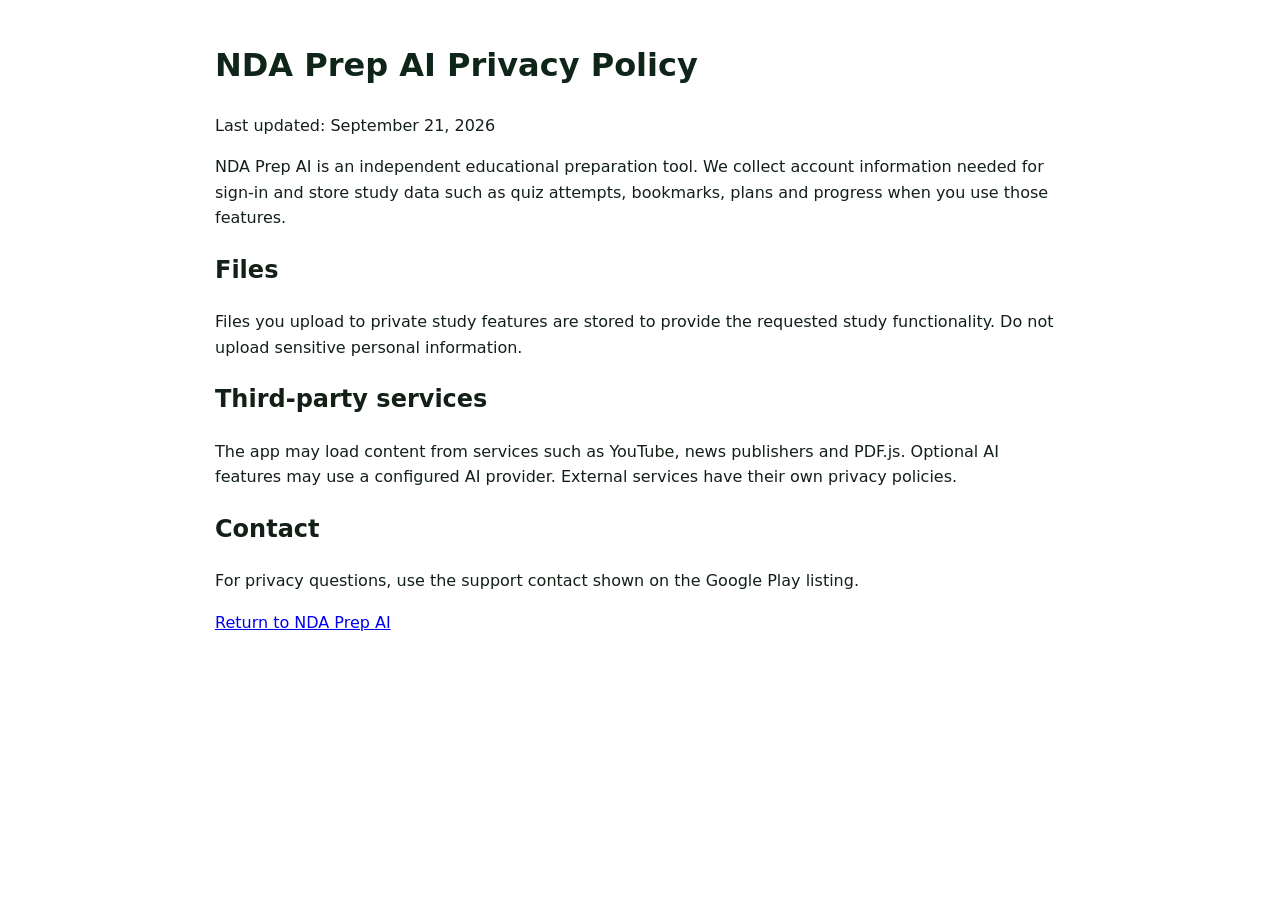
<file: public/privacy.html>
<!doctype html><html lang="en"><head><meta charset="utf-8"><meta name="viewport" content="width=device-width,initial-scale=1"><title>Privacy Policy — NDA Prep AI</title><style>body{font-family:system-ui,sans-serif;max-width:850px;margin:40px auto;padding:0 20px;line-height:1.6;color:#132018}h1{color:#10251a}</style></head><body><h1>NDA Prep AI Privacy Policy</h1><p>Last updated: September 21, 2026</p><p>NDA Prep AI is an independent educational preparation tool. We collect account information needed for sign-in and store study data such as quiz attempts, bookmarks, plans and progress when you use those features.</p><h2>Files</h2><p>Files you upload to private study features are stored to provide the requested study functionality. Do not upload sensitive personal information.</p><h2>Third-party services</h2><p>The app may load content from services such as YouTube, news publishers and PDF.js. Optional AI features may use a configured AI provider. External services have their own privacy policies.</p><h2>Contact</h2><p>For privacy questions, use the support contact shown on the Google Play listing.</p><p><a href="/">Return to NDA Prep AI</a></p></body></html>
</file>
